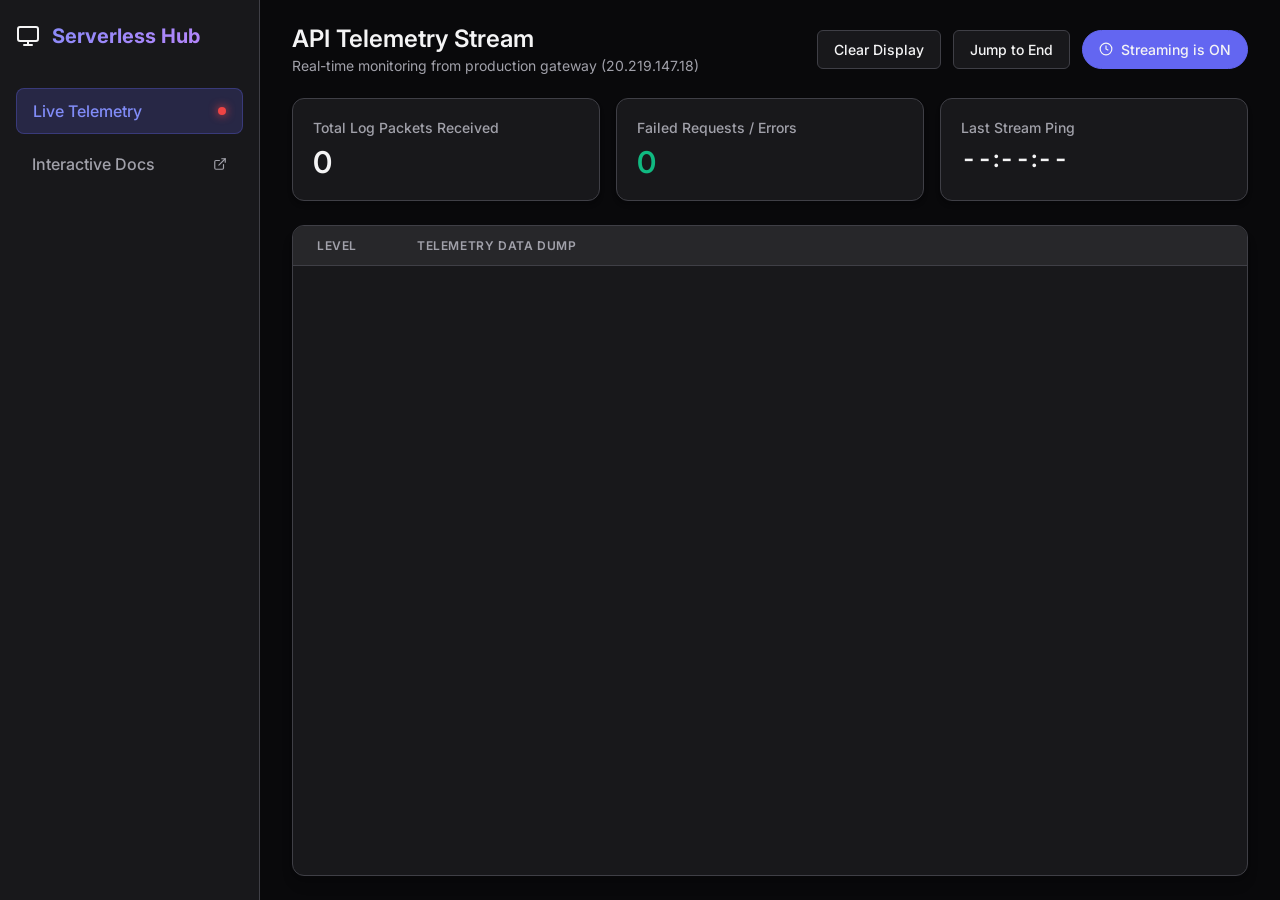
<file: frontend-logs/index.html>
<!DOCTYPE html>
<html lang="en" class="dark">
<head>
    <meta charset="UTF-8">
    <meta name="viewport" content="width=device-width, initial-scale=1.0">
    <title>Metrics & Logs Dashboard</title>
    <link href="https://fonts.googleapis.com/css2?family=Inter:wght@300;400;500;600;700&family=Fira+Code:wght@400;500&display=swap" rel="stylesheet">
    <style>
        :root {
            --bg-base: #09090b;
            --bg-panel: #18181b;
            --bg-elevated: #27272a;
            --border: #3f3f46;
            --text-primary: #f4f4f5;
            --text-secondary: #a1a1aa;
            --brand: #6366f1;
            --brand-glow: rgba(99, 102, 241, 0.2);
            --success: #10b981;
            --success-bg: rgba(16, 185, 129, 0.1);
            --error: #ef4444;
            --error-bg: rgba(239, 68, 68, 0.1);
            --warning: #f59e0b;
            --warning-bg: rgba(245, 158, 11, 0.1);
            --info: #3b82f6;
            --info-bg: rgba(59, 130, 246, 0.1);
        }

        * { margin: 0; padding: 0; box-sizing: border-box; }

        body {
            background-color: var(--bg-base);
            color: var(--text-primary);
            font-family: 'Inter', sans-serif;
            height: 100vh;
            display: flex;
            overflow: hidden;
        }

        /* Sidebar Placeholder */
        aside {
            width: 260px;
            background-color: var(--bg-panel);
            border-right: 1px solid var(--border);
            display: flex;
            flex-direction: column;
            padding: 24px 16px;
        }

        .brand {
            font-size: 1.25rem;
            font-weight: 700;
            margin-bottom: 40px;
            display: flex;
            align-items: center;
            gap: 12px;
            background: linear-gradient(135deg, #818cf8, #c084fc);
            -webkit-background-clip: text;
            background-clip: text;
            -webkit-text-fill-color: transparent;
        }

        .nav-item {
            padding: 12px 16px;
            border-radius: 8px;
            margin-bottom: 8px;
            color: var(--text-secondary);
            font-weight: 500;
            cursor: pointer;
            transition: all 0.2s;
            display: flex;
            align-items: center;
            justify-content: space-between;
        }

        .nav-item.active {
            background-color: var(--brand-glow);
            color: #818cf8;
            border: 1px solid rgba(99, 102, 241, 0.3);
        }

        .nav-item:hover:not(.active) {
            background-color: var(--bg-elevated);
            color: var(--text-primary);
        }

        .pulse-dot {
            width: 8px;
            height: 8px;
            border-radius: 50%;
            background-color: var(--success);
            box-shadow: 0 0 10px var(--success);
            animation: pulse 2s infinite;
        }

        @keyframes pulse {
            0% { transform: scale(0.95); box-shadow: 0 0 0 0 rgba(16, 185, 129, 0.7); }
            70% { transform: scale(1); box-shadow: 0 0 0 6px rgba(16, 185, 129, 0); }
            100% { transform: scale(0.95); box-shadow: 0 0 0 0 rgba(16, 185, 129, 0); }
        }

        /* Main Content */
        main {
            flex: 1;
            display: flex;
            flex-direction: column;
            padding: 24px 32px;
            overflow: hidden;
        }

        header {
            display: flex;
            justify-content: space-between;
            align-items: center;
            margin-bottom: 24px;
        }

        h1 { font-size: 1.5rem; font-weight: 600; }

        .toolbar {
            display: flex;
            gap: 12px;
        }

        button {
            background-color: var(--bg-panel);
            color: var(--text-primary);
            border: 1px solid var(--border);
            padding: 10px 16px;
            border-radius: 6px;
            font-family: inherit;
            font-size: 0.875rem;
            font-weight: 500;
            cursor: pointer;
            transition: all 0.2s;
            display: flex;
            align-items: center;
            gap: 8px;
        }

        button:hover { background-color: var(--bg-elevated); }
        button.primary { background-color: var(--brand); border-color: var(--brand); }
        button.primary:hover { background-color: #4f46e5; }
        
        .pill-btn {
            border-radius: 20px;
        }

        /* Stats Cards */
        .stats-grid {
            display: grid;
            grid-template-columns: repeat(3, 1fr);
            gap: 16px;
            margin-bottom: 24px;
        }

        .stat-card {
            background-color: var(--bg-panel);
            border: 1px solid var(--border);
            border-radius: 12px;
            padding: 20px;
            display: flex;
            flex-direction: column;
            box-shadow: 0 4px 6px -1px rgba(0, 0, 0, 0.1), 0 2px 4px -1px rgba(0, 0, 0, 0.06);
        }

        .stat-label {
            color: var(--text-secondary);
            font-size: 0.875rem;
            font-weight: 500;
            margin-bottom: 8px;
        }

        .stat-value {
            font-size: 1.875rem;
            font-weight: 600;
            color: var(--text-primary);
        }

        /* Log Table area */
        .log-container-wrapper {
            flex: 1;
            background-color: var(--bg-panel);
            border: 1px solid var(--border);
            border-radius: 12px;
            display: flex;
            flex-direction: column;
            overflow: hidden;
            box-shadow: 0 10px 15px -3px rgba(0, 0, 0, 0.1), 0 4px 6px -2px rgba(0, 0, 0, 0.05);
        }

        .log-header {
            display: flex;
            padding: 12px 24px;
            border-bottom: 1px solid var(--border);
            background-color: var(--bg-elevated);
            font-size: 0.75rem;
            text-transform: uppercase;
            letter-spacing: 0.05em;
            color: var(--text-secondary);
            font-weight: 600;
        }

        .col-level { width: 100px; flex-shrink: 0; }
        .col-message { flex: 1; }

        #log-stream {
            flex: 1;
            overflow-y: auto;
            padding: 8px 0;
            scroll-behavior: smooth;
        }

        /* Custom Scrollbar */
        #log-stream::-webkit-scrollbar { width: 8px; }
        #log-stream::-webkit-scrollbar-track { background: transparent; }
        #log-stream::-webkit-scrollbar-thumb { background: var(--border); border-radius: 4px; }
        #log-stream::-webkit-scrollbar-thumb:hover { background: #52525b; }

        .log-row {
            display: flex;
            padding: 12px 24px;
            border-bottom: 1px solid rgba(63, 63, 70, 0.4);
            font-family: 'Fira Code', ui-monospace, SFMono-Regular, Menlo, Monaco, Consolas, monospace;
            font-size: 0.85rem;
            line-height: 1.5;
            transition: background-color 0.15s;
        }

        .log-row:hover {
            background-color: rgba(255, 255, 255, 0.03);
        }

        /* Level Badges */
        .badge {
            display: inline-flex;
            align-items: center;
            justify-content: center;
            padding: 4px 10px;
            border-radius: 9999px;
            font-size: 0.65rem;
            font-weight: 700;
            letter-spacing: 0.05em;
            font-family: 'Inter', sans-serif;
        }

        .badge-err { background: var(--error-bg); color: var(--error); border: 1px solid rgba(239,68,68,0.2); }
        .badge-warn { background: var(--warning-bg); color: var(--warning); border: 1px solid rgba(245,158,11,0.2); }
        .badge-info { background: var(--info-bg); color: var(--info); border: 1px solid rgba(59,130,246,0.2); }
        .badge-ok { background: var(--success-bg); color: var(--success); border: 1px solid rgba(16,185,129,0.2); }
        .badge-debug { background: var(--bg-elevated); color: var(--text-secondary); border: 1px solid var(--border); }

        .log-text {
            color: #e4e4e7;
            word-break: break-word;
            white-space: pre-wrap;
        }

        /* Emphasized keys */
        .highlight-status { color: var(--success); font-weight: 600; background: var(--success-bg); padding: 0 4px; border-radius: 4px;}
        .highlight-status-err { color: var(--error); font-weight: 600; background: var(--error-bg); padding: 0 4px; border-radius: 4px;}
        .highlight-method { color: #a78bfa; font-weight: 600; }

    </style>
</head>
<body>

    <aside>
        <div class="brand">
            <svg width="24" height="24" viewBox="0 0 24 24" fill="none" stroke="currentColor" stroke-width="2" stroke-linecap="round" stroke-linejoin="round">
                <rect x="2" y="3" width="20" height="14" rx="2" ry="2"></rect>
                <line x1="8" y1="21" x2="16" y2="21"></line>
                <line x1="12" y1="17" x2="12" y2="21"></line>
            </svg>
            Serverless Hub
        </div>
        <div class="nav-item active">
            <span>Live Telemetry</span>
            <div id="connection-dot" class="pulse-dot"></div>
        </div>
        <div class="nav-item" onclick="window.open('http://20.219.147.18:8000/docs', '_blank')">
            <span>Interactive Docs</span>
            <svg width="14" height="14" viewBox="0 0 24 24" fill="none" stroke="currentColor" stroke-width="2" stroke-linecap="round" stroke-linejoin="round"><path d="M18 13v6a2 2 0 0 1-2 2H5a2 2 0 0 1-2-2V8a2 2 0 0 1 2-2h6"></path><polyline points="15 3 21 3 21 9"></polyline><line x1="10" y1="14" x2="21" y2="3"></line></svg>
        </div>
    </aside>

    <main>
        <header>
            <div>
                <h1>API Telemetry Stream</h1>
                <p style="color: var(--text-secondary); font-size: 0.875rem; margin-top: 4px;">Real-time monitoring from production gateway (20.219.147.18)</p>
            </div>
            <div class="toolbar">
                <button onclick="clearLogs()">Clear Display</button>
                <button onclick="scrollToBottom()">Jump to End</button>
                <button id="stream-btn" class="primary pill-btn" onclick="toggleStream()">
                    <svg width="14" height="14" viewBox="0 0 24 24" fill="none" stroke="currentColor" stroke-width="2"><circle cx="12" cy="12" r="10"></circle><polyline points="12 6 12 12 16 14"></polyline></svg>
                    Streaming is ON
                </button>
            </div>
        </header>

        <div class="stats-grid">
            <div class="stat-card">
                <span class="stat-label">Total Log Packets Received</span>
                <span class="stat-value" id="stat-total">0</span>
            </div>
            <div class="stat-card">
                <span class="stat-label">Failed Requests / Errors</span>
                <span class="stat-value" id="stat-issues" style="color: var(--success);">0</span>
            </div>
            <div class="stat-card">
                <span class="stat-label">Last Stream Ping</span>
                <span class="stat-value" id="stat-time" style="font-size: 1.5rem; font-variant-numeric: tabular-nums;">--:--:--</span>
            </div>
        </div>

        <div class="log-container-wrapper">
            <div class="log-header">
                <div class="col-level">LEVEL</div>
                <div class="col-message">TELEMETRY DATA DUMP</div>
            </div>
            <div id="log-stream">
                <!-- Logs rendered here via JS -->
            </div>
        </div>
    </main>

    <script>
        const LOG_API = 'http://20.219.147.18:8000/logs/api';
        const streamContainer = document.getElementById('log-stream');
        const streamBtn = document.getElementById('stream-btn');
        const pulseDot = document.getElementById('connection-dot');
        const statIssues = document.getElementById('stat-issues');
        
        let isStreaming = true;
        let fetchInterval = null;
        let lastRawText = "";
        
        // Parses the raw line and attributes a tag to it
        function getLevelInfo(line) {
            const upLine = line.toUpperCase();
            if (upLine.includes('ERROR') || upLine.includes('EXCEPTION') || upLine.includes(' 500 ')) {
                return { class: 'badge-err', text: 'ERROR' };
            }
            if (upLine.includes('WARN') || upLine.includes(' 422 ') || upLine.includes(' 405 ')) {
                return { class: 'badge-warn', text: 'WARN' };
            }
            if (upLine.includes('INFO') || upLine.includes(' 200 OK')) {
                return { class: 'badge-info', text: 'INFO' };
            }
            if (upLine.includes('OK') || upLine.includes('SUCCESS') || upLine.includes('LOADED')) {
                return { class: 'badge-ok', text: 'OK' };
            }
            // For general lines like "Loading weights..."
            return { class: 'badge-debug', text: 'SYS' };
        }

        // Apply HTML styling to specific terms internally
        function formatLogText(text) {
            let formatted = text.replace(/(GET|POST|PUT|DELETE|OPTIONS)/g, '<span class="highlight-method">$&</span>');
            formatted = formatted.replace(/( 200 OK)/g, '<span class="highlight-status">$&</span>');
            formatted = formatted.replace(/( 422 Unprocessable Entity| 405 Method Not Allowed)/g, '<span class="highlight-status-err">$&</span>');
            return formatted;
        }

        async function fetchLogs() {
            if (!isStreaming) return;
            try {
                const response = await fetch(LOG_API);
                if (!response.ok) throw new Error('Network error');
                
                const rawText = await response.text();
                
                if (rawText === lastRawText) {
                    document.getElementById('stat-time').textContent = new Date().toLocaleTimeString();
                    return; 
                }
                lastRawText = rawText;
                
                const lines = rawText.split('\n').filter(l => l.trim() !== '');
                
                const isNearBottom = streamContainer.scrollHeight - streamContainer.clientHeight <= streamContainer.scrollTop + 100;
                
                renderLogs(lines);
                
                // Update Dashboard Metrics
                document.getElementById('stat-total').textContent = lines.length;
                document.getElementById('stat-time').textContent = new Date().toLocaleTimeString();
                
                const issueCount = lines.filter(l => {
                    const up = l.toUpperCase();
                    return up.includes('WARN') || up.includes('ERROR') || up.includes(' 422 ') || up.includes(' 405 ') || up.includes(' 500 ');
                }).length;

                statIssues.textContent = issueCount;
                if (issueCount > 0) {
                    statIssues.style.color = 'var(--error)';
                } else {
                    statIssues.style.color = 'var(--success)';
                }

                if (pulseDot) {
                    pulseDot.style.boxShadow = '0 0 10px var(--success)';
                    pulseDot.style.backgroundColor = 'var(--success)';
                }

                if (isNearBottom) scrollToBottom();

            } catch (err) {
                console.error(err);
                if (pulseDot) {
                    pulseDot.style.boxShadow = '0 0 10px var(--error)';
                    pulseDot.style.backgroundColor = 'var(--error)';
                }
            }
        }

        function renderLogs(lines) {
            streamContainer.innerHTML = '';
            
            if (lines.length === 0) {
                streamContainer.innerHTML = '<div style="padding: 32px; color: var(--text-secondary); text-align: center; font-family: Inter;">Waiting for incoming telemetry...</div>';
                return;
            }

            const fragment = document.createDocumentFragment();
            
            lines.forEach(line => {
                const row = document.createElement('div');
                row.className = 'log-row';
                
                const lvlInfo = getLevelInfo(line);
                
                const colLevel = document.createElement('div');
                colLevel.className = 'col-level';
                colLevel.innerHTML = `<span class="badge ${lvlInfo.class}">${lvlInfo.text}</span>`;
                
                const colMsg = document.createElement('div');
                colMsg.className = 'col-message log-text';
                colMsg.innerHTML = formatLogText(line);
                
                row.appendChild(colLevel);
                row.appendChild(colMsg);
                fragment.appendChild(row);
            });
            
            streamContainer.appendChild(fragment);
        }

        function toggleStream() {
            isStreaming = !isStreaming;
            if (isStreaming) {
                streamBtn.innerHTML = `<svg width="14" height="14" viewBox="0 0 24 24" fill="none" stroke="currentColor" stroke-width="2"><circle cx="12" cy="12" r="10"></circle><polyline points="12 6 12 12 16 14"></polyline></svg> Streaming is ON`;
                streamBtn.classList.add('primary');
                pulseDot.style.animation = 'pulse 2s infinite';
                fetchLogs();
            } else {
                streamBtn.innerHTML = `<svg width="14" height="14" viewBox="0 0 24 24" fill="none" stroke="currentColor" stroke-width="2"><rect x="6" y="4" width="4" height="16"></rect><rect x="14" y="4" width="4" height="16"></rect></svg> Stream PAUSED`;
                streamBtn.classList.remove('primary');
                pulseDot.style.animation = 'none';
                pulseDot.style.opacity = '0.5';
            }
        }

        function scrollToBottom() {
            streamContainer.scrollTop = streamContainer.scrollHeight;
        }

        function clearLogs() {
            streamContainer.innerHTML = '';
            lastRawText = "";
            document.getElementById('stat-total').textContent = "0";
            statIssues.textContent = "0";
            statIssues.style.color = 'var(--success)';
        }

        // Init stream
        fetchLogs();
        fetchInterval = setInterval(fetchLogs, 2500);
    </script>
</body>
</html>
</file>
